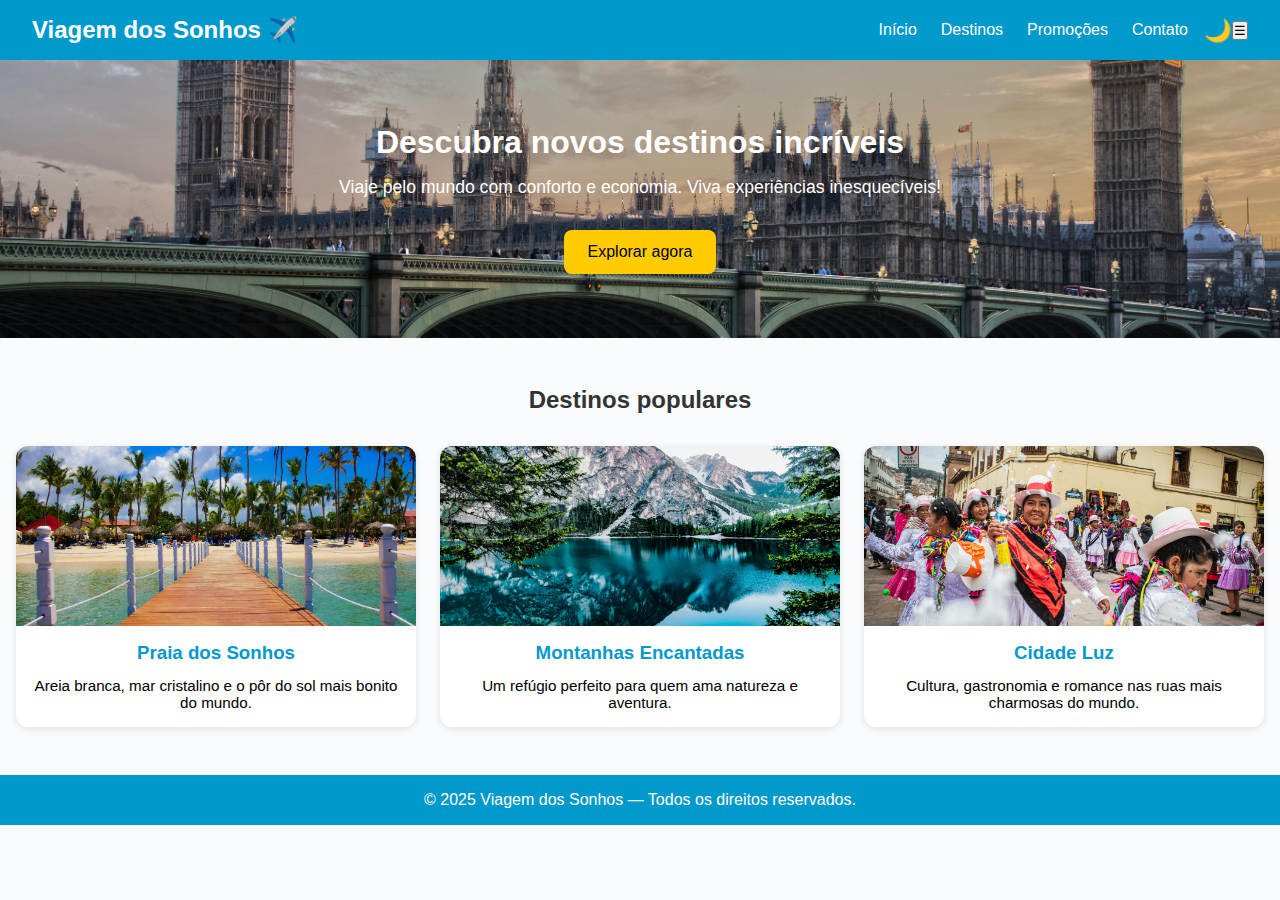
<file: assets/uteis/index.html>
<!DOCTYPE html>
<html lang="pt-br">
<head>
  <meta charset="UTF-8">
  <meta name="viewport" content="width=device-width, initial-scale=1.0">
  <title>Agência de Viagens</title>
  <link rel="stylesheet" href="menu.css">
  <link rel="stylesheet" href="main.css">

</head>
<body>
  <header>
    <h1 class="logo">Viagem dos Sonhos ✈️</h1> 
      <nav class="nav">
        <ul class="nav-links">
          <li><a href="#">Início</a></li>
          <li><a href="#">Destinos</a></li>
          <li><a href="#">Promoções</a></li>
          <li><a href="#">Contato</a></li>
        </ul>
        <button id="darkModeToggle" class="dark-btn">🌙</button>
        <button class="hamburger" id="hamburger">&#9776;</button>
      </nav>
  </header>

  <main>
    <section class="hero">
      <h2>Descubra novos destinos incríveis</h2>
      <p>Viaje pelo mundo com conforto e economia. Viva experiências inesquecíveis!</p>
      <button class="btn">Explorar agora</button>
    </section>

    <section class="destinos">
      <h2>Destinos populares</h2>
      <div class="cards">

        <div class="card">
          <img src="img/praia.jpg" alt="Praia">
          <h3>Praia dos Sonhos</h3>
          <p>Areia branca, mar cristalino e o pôr do sol mais bonito do mundo.</p>
        </div>

        <div class="card">
          <img src="img/montanha.jpg" alt="Montanhas">
          <h3>Montanhas Encantadas</h3>
          <p>Um refúgio perfeito para quem ama natureza e aventura.</p>
        </div>

        <div class="card">
          <img src="img/cultura.jpg" alt="Cidade">
          <h3>Cidade Luz</h3>
          <p>Cultura, gastronomia e romance nas ruas mais charmosas do mundo.</p>
        </div>

      </div>
    </section>
  </main>

  <footer>
    <p>&copy; 2025 Viagem dos Sonhos — Todos os direitos reservados.</p>
  </footer>

  <script src="script.js"></script>
</body>
</html>
</file>
<file: assets/uteis/menu.css>
/*NAVEGACAO*/

.nav{
    display: flex;
    align-items: center;
}
.nav-links{
    list-style: none;
    display: flex;
    gap:1.5rem ;
    transition: all 0.3s ease ;
}

.nav-links a{
    text-decoration: none;
    color: white;
    font-weight: 500;
    transition: color 0.3s;
}

.nav-links a:hover{
    text-decoration: underline;
    color: yellow;
}

/*BOTAO HAMBURGUER*/

.hamburguer{  /* classe correta  .hamburger*/

    display: none;
    background: none;
    border: none;
    font-size: 1.8rem;
    color: white;
    cursor: pointer;
    margin-left: 1rem;
}
.dark-btn{
    background: none;
    border: none;
    font-size: 1.4rem;
    color: white;
    cursor: pointer;
    margin-left: 1rem;
}

/*RESNPOSIVO*/
@media(max-width: 768px){

    .nav-links{

        display: none;
        flex-direction: column;
        background: #0099cc;
        position: absolute;
        top:70px;
        right: 0;
        width: 100%;
        text-align: center;
        padding: 1rem 0;
        z-index: 1000;
    }

    .nav-links.active{
        display: flex;
    }
    .hamburguer{  /* classe correta .hamburger*/
        display: block;
    }


}
</file>
<file: assets/uteis/main.css>
/*RESET INICIAL*/

*{
    margin: 0;
    padding: 0;
    box-sizing: border-box;
    font-family: "Poppins", sans-serif;
}

body{
    background-color: #f9fbfc;
    color: #333;
    transition: background 0.3as, color 0.3s;
}

header{
    display: flex;
    justify-content: space-between;
    align-items: center;
    background: #0099cc;
    color: #fff;
    padding: 1rem 2rem;
}

.logo{
    font-size: 1.5rem;
}

.hero{

    text-align: center;
    padding: 4rem 2rem;
    background: url('img/viagem.jpg') center/cover no-repeat;
    color: white;

}

.hero h2{

    font-size: 2rem;
    margin-bottom: 1rem;
}

.hero p{
    font-size: 1.1rem;
    margin-bottom: 2rem;
}

.btn{

    background: #ffcc00;
    border: none;
    padding: 0.8rem 1.5rem;
    font-size: 1rem;
    border-radius: 8px;
    cursor: pointer;
    transition: background 0.3s, color 0.3s;
}

.destinos{

    padding: 3rem 1rem;
    text-align: center;
}

.cards{
    display: grid;
    grid-template-columns: repeat(auto-fit, minmax(250px, 1fr));
    gap: 1.5rem;
    margin-top: 2rem;
}

.card{
    background: white;
    border-radius: 12px;
    box-shadow: 0 2px 8px rgba(0,0,0,0.1);
    overflow: hidden;
    transition: transform 0.3s, background 0.3s, color 0.3s;
}
.card:hover{
    transform:scale(1.03);
}

.card img{
    width: 100%;
    height: 180px;
    object-fit: cover;
}

.card h3 {

    margin: 0.8rem;
    color: #0099cc;
}

.card p {
    margin: 0 1rem 1rem;
    font-size: 0.95rem;
    color: #000;
}


/*RODAPE*/
footer{
    text-align: center;
    background: #0099cc;
    color:white;
    padding: 1rem;
}


/*DARKMODE*/

body.dark{
    background-color: #121212;
    color: #fff;
}

body.dark header{
    background-color: #1e1e1e;
}
body.dark footer{
    background-color: #1e1e1e;
    color: #f5f5f5;
}
body.dark .card{
    background-color: #1e1e1e;
    color: #ddd;
}

body.dark .card h3{
    color: #4db8ff;
}

body.dark .btn{
    background-color: #000;
    color: #ffcc00;
}
body.dark .card p{
    color: #fff;
}
</file>
